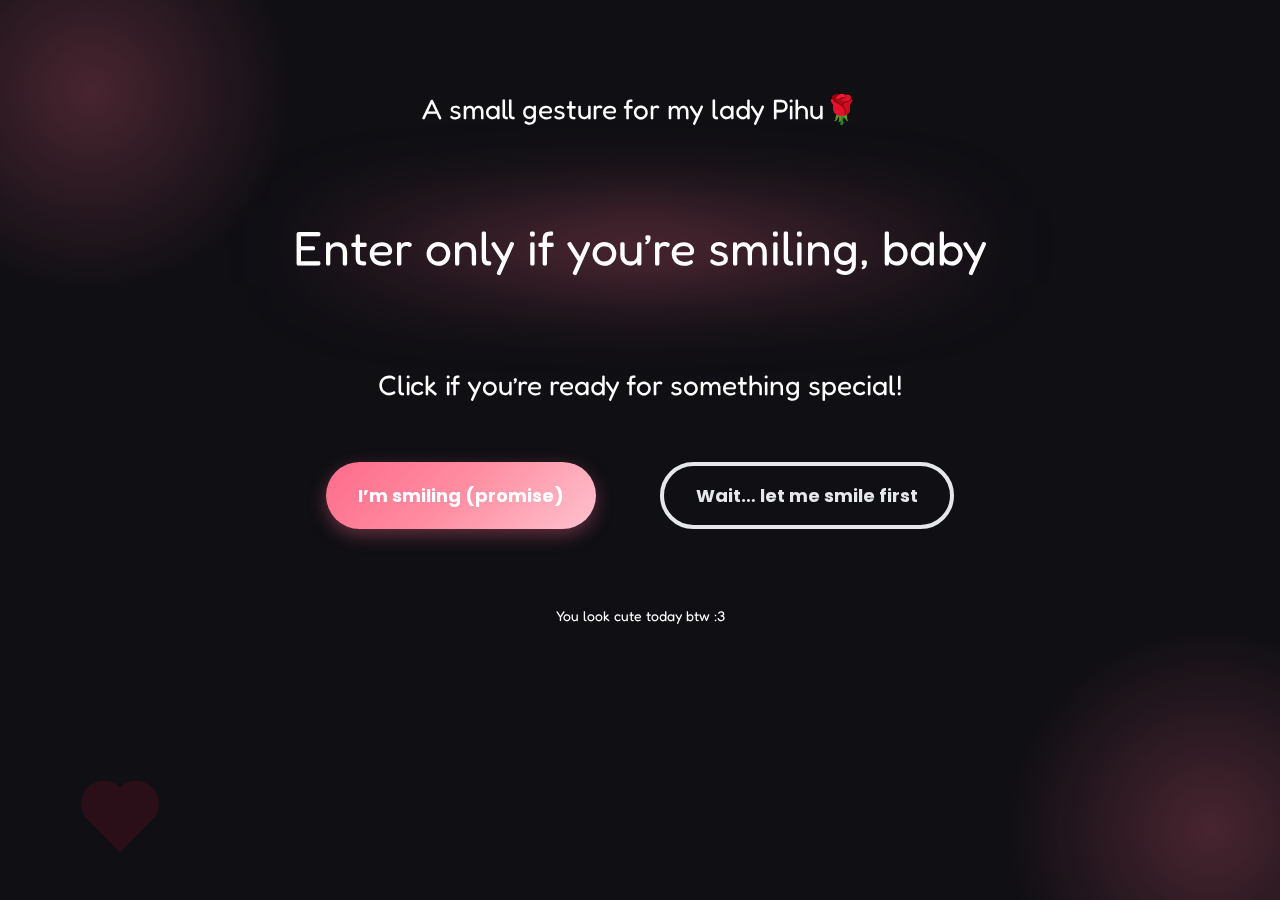
<file: index.html>
<!DOCTYPE html>
<html lang="en">
<head>
    <meta charset="UTF-8">
    <meta name="viewport" content="width=device-width, initial-scale=1">
    <link rel="stylesheet" href="main.css">
    <link href="https://fonts.googleapis.com/css2?family=Playfair+Display:wght@500;600;700&family=Poppins:wght@300;400;500;600&display=swap" rel="stylesheet">
    <link href="https://fonts.googleapis.com/css2?family=Fredoka:wght@400;500;600;700&family=Poppins:wght@300;400;500;600&display=swap" rel="stylesheet">
    <title>I Love You Pihu</title>
</head>
<body>
    <main>
        <p>A small gesture for my lady Pihu🌹</p>
        <h1 class="heading">Enter only if you’re smiling, baby</h1>
        <p>Click if you’re ready for something special!</p>
        <div class="button-group">
            <button class="primary" onclick="navigateToRoseDay()">
            I’m smiling (promise)
            </button>

            <button class="secondary" onclick="shakeButton(this)">
            Wait… let me smile first
            </button>
        </div>
        <p class="cute-bait" id="cuteBait" onclick="burstHearts()">You look cute today btw :3</p>
        <div class="heart-burst" id="heartBurst"></div>
    </main>
    <div class="heart-blob"></div>
    <div class="bg-blob blob-1"></div>
    <div class="bg-blob blob-2"></div>
    <script src="script.js"></script>
</body>
</html>
</file>
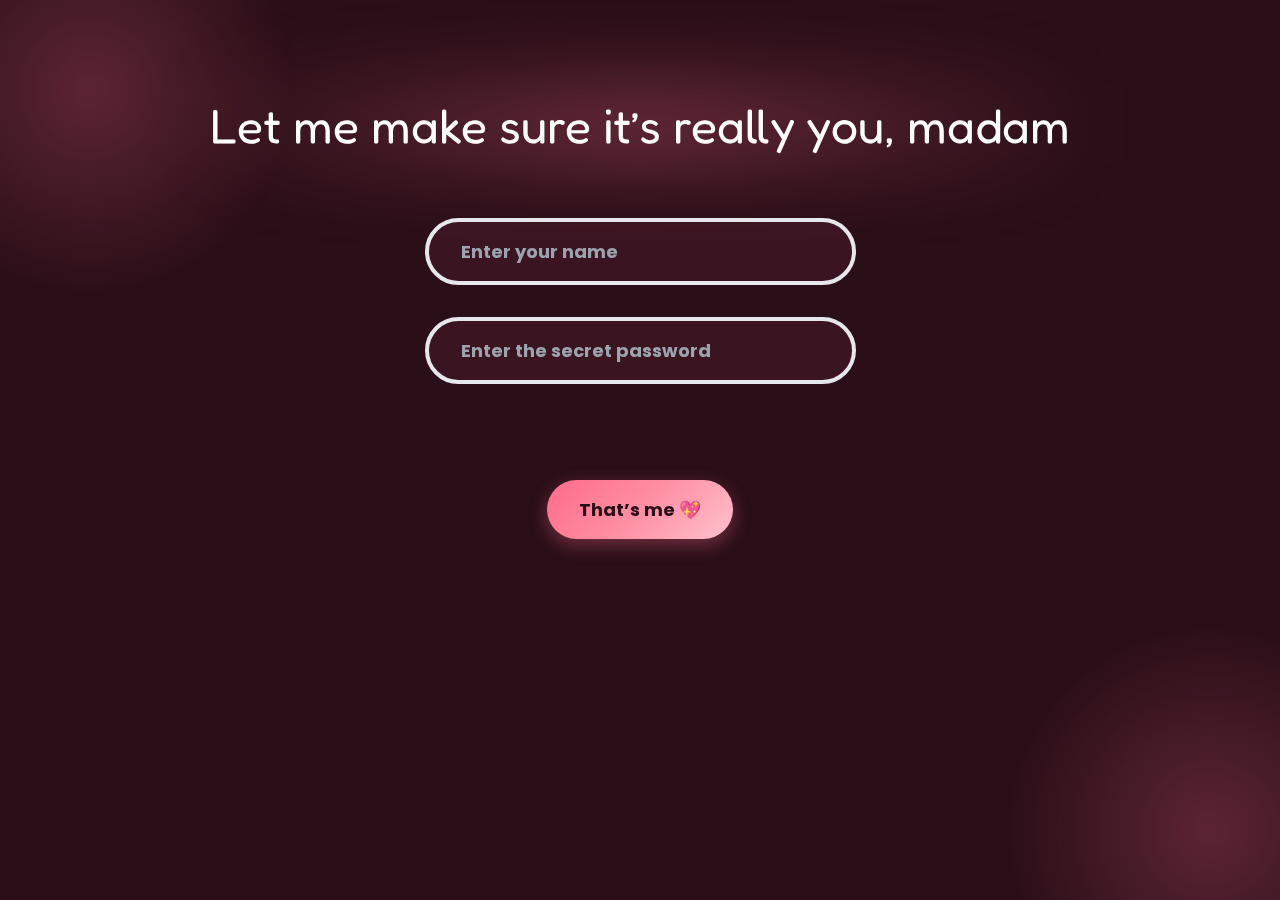
<file: login.html>
<!DOCTYPE html>
<html lang="en">
<head>
    <meta charset="UTF-8">
    <meta name="viewport" content="width=device-width, initial-scale=1">
    <link rel="stylesheet" href="main.css">
    <link href="https://fonts.googleapis.com/css2?family=Playfair+Display:wght@500;600;700&family=Poppins:wght@300;400;500;600&display=swap" rel="stylesheet">
    <link href="https://fonts.googleapis.com/css2?family=Fredoka:wght@400;500;600;700&family=Poppins:wght@300;400;500;600&display=swap" rel="stylesheet">
    <title>Looking For Real Pihu</title>
</head>
<body class="rose">
    <main>
        <h1 class="heading">Let me make sure it’s really you, madam</h1>
        <input type="text" placeholder="Enter your name" onblur="validateName(this)">
        <input type="password" placeholder="Enter the secret password" onchange="validatePassword(this)">
        <button class="primary submit" onclick="submitForm()">That’s me 💖</button>
    </main>
    <div class="heart-blob love"></div>
    <div class="bg-blob blob-1"></div>
    <div class="bg-blob blob-2"></div>
    <script src="script.js"></script>
</body>
</html>
</file>
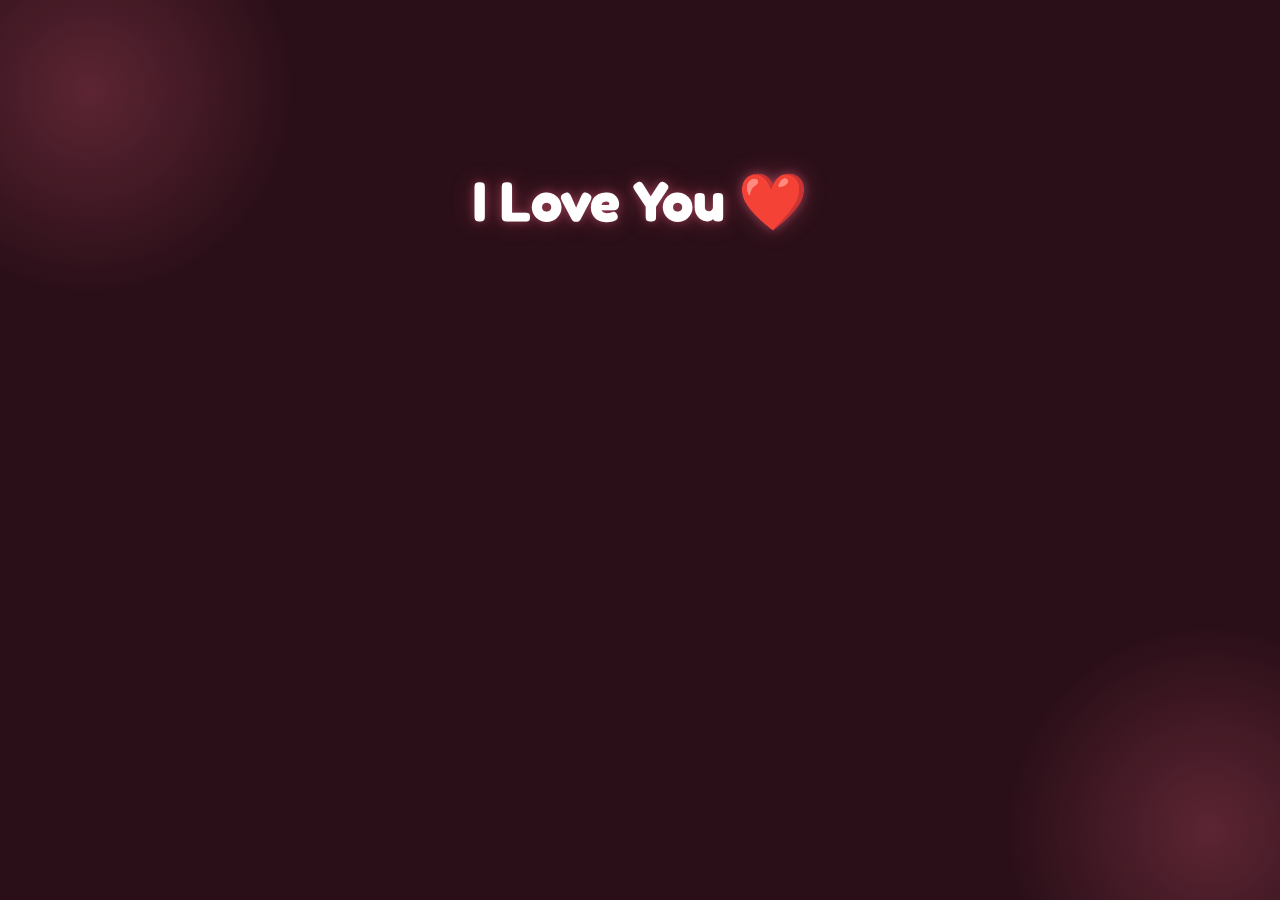
<file: love.html>
<!DOCTYPE html>
<html lang="en">
<head>
    <meta charset="UTF-8">
    <meta name="viewport" content="width=device-width, initial-scale=1">
    <link rel="stylesheet" href="main.css">
    <link href="https://fonts.googleapis.com/css2?family=Playfair+Display:wght@500;600;700&family=Poppins:wght@300;400;500;600&display=swap" rel="stylesheet">
    <link href="https://fonts.googleapis.com/css2?family=Fredoka:wght@400;500;600;700&family=Poppins:wght@300;400;500;600&display=swap" rel="stylesheet">
    <title>I love you</title>
</head>
<body class="rose">
    <main class="love-screen">
        <h1 class="love-heading">
            I Love You ❤️
        </h1>
        <p class="love-language" id="loveText">
            Loading love…
        </p>
    </main>
    <div class="petal-container" id="petalContainer"></div>
    <div class="bg-blob blob-1"></div>
    <div class="bg-blob blob-2"></div>
    <script src="script.js"></script>
    <script src="love.js"></script>
</body>
</html>
</file>
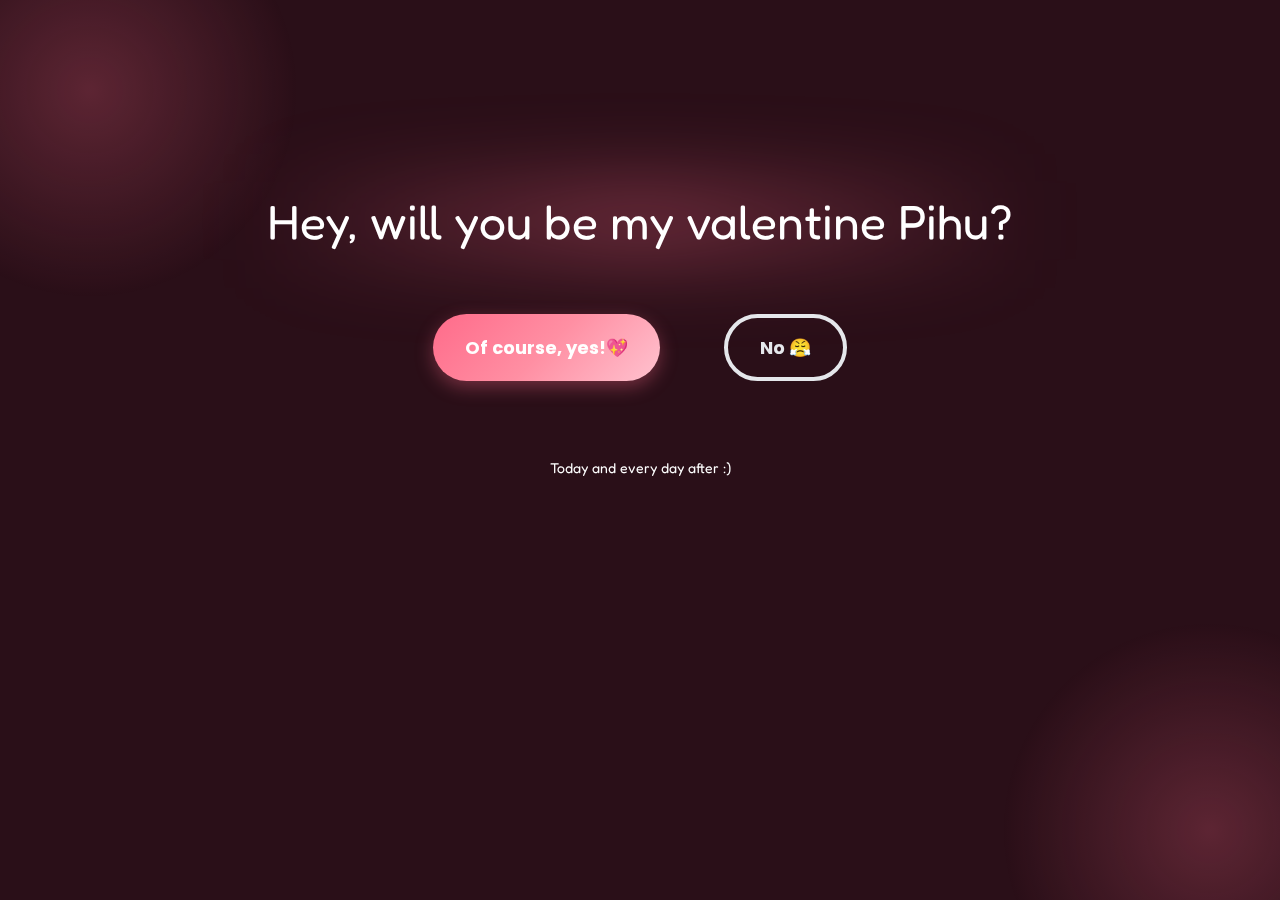
<file: propose.html>
<!DOCTYPE html>
<html lang="en">
<head>
    <meta charset="UTF-8">
    <meta name="viewport" content="width=device-width, initial-scale=1">
    <link rel="stylesheet" href="main.css">
    <link href="https://fonts.googleapis.com/css2?family=Playfair+Display:wght@500;600;700&family=Poppins:wght@300;400;500;600&display=swap" rel="stylesheet">
    <link href="https://fonts.googleapis.com/css2?family=Fredoka:wght@400;500;600;700&family=Poppins:wght@300;400;500;600&display=swap" rel="stylesheet">
    <title>Will you be mine?</title>
</head>
<body class="rose">
    <main>
        <h1 class="heading valentine">Hey, will you be my valentine Pihu?</h1>
        <div class="button-group">
            <button class="primary" onclick="navigateToLove();">
            Of course, yes!💖
            </button>

            <button class="secondary" onmouseenter="noButtonHoverAction(this)" onclick="navigateToLove();" disabled>
            No 😤
            </button>
        </div>
        <p class="cute-bait" onclick="startPetalShower()">Today and every day after :)</p>
    </main>
    <div class="petal-container" id="petalContainer"></div>
    <div class="bg-blob blob-1"></div>
    <div class="bg-blob blob-2"></div>
    <script src="script.js"></script>
    <script src="spawnPetal.js"></script>
</body>
</html>
</file>
<file: main.css>
:root {
    --font-heading: 'Fredoka', serif;
    --font-body: 'Poppins', sans-serif;

    --fw-light: 300;
    --fw-regular: 400;
    --fw-medium: 500;
    --fw-semibold: 600;
    --fw-bold: 700;

    --fs-hero: 64px;
    --fs-hero-sub: 28px;
    --fs-h1: 48px;
    --fs-h2: 36px;
    --fs-h3: 28px;
    --fs-h4: 22px;
    --fs-body-lg: 18px;
    --fs-body: 16px;
    --fs-body-sm: 14px;
    --fs-button: 16px;
    --fs-input: 15px;
    --fs-caption: 13px;
    --fs-micro: 12px;

    --bg-primary: #0F0F14;
    --bg-secondary: #1A1A22;
    --bg-soft: #242430;

    --bg-rose: #2a0f18;

    --accent-primary: #FF6B8A;
    --accent-soft: #FF9FB3;
    --accent-muted: #FFC2CF;

    --gradient-accent: linear-gradient(135deg,
            #FF6B8A 0%,
            #FF8FA3 50%,
            #FFC2CF 100%);

    --text-primary: #FFFFFF;
    --text-secondary: #E5E7EB;
    --text-muted: #9CA3AF;
    --text-accent: #FF9FB3;

    --border-soft: rgba(255, 255, 255, 0.12);
    --glass-bg: rgba(255, 255, 255, 0.05);

    --shadow-soft: 0 10px 30px rgba(0, 0, 0, 0.35);
    --shadow-accent: 0 0 25px rgba(255, 107, 138, 0.45);
    --shadow-button: 0 6px 18px rgba(255, 107, 138, 0.35);

    --default-cursor: url("data:image/svg+xml;utf8,<svg xmlns='http://www.w3.org/2000/svg' width='32' height='32'><text y='24' font-size='24'>💗</text></svg>") 16 16, auto;
    --click-cursor: url("data:image/svg+xml;utf8,<svg xmlns='http://www.w3.org/2000/svg' width='32' height='32'><text y='24' font-size='24'>💓</text></svg>") 16 16, auto;
    --disabled-cursor: url("data:image/svg+xml;utf8,<svg xmlns='http://www.w3.org/2000/svg' width='32' height='32'><text y='24' font-size='24'>💔</text></svg>") 16 16, auto;
    --input-cursor: url("data:image/svg+xml;utf8,<svg xmlns='http://www.w3.org/2000/svg' width='32' height='32'><text y='24' font-size='24'>✨</text></svg>") 16 16, auto;
}

html {
    width: 100%;
    height: 100%;
}

@media (max-width: 768px) {
    :root {
        --fs-hero: 40px;
        --fs-hero-sub: 22px;
        --fs-h1: 32px;
        --fs-h2: 26px;
    }
}

body {
    font-family: var(--font-body);
    font-weight: var(--fw-regular);
    font-size: var(--fs-body);
    background: var(--bg-primary);
    color: var(--text-primary);
    width: 100%;
    height: 100%;
    margin: 0;
    padding: 0;
    cursor: var(--default-cursor);

    ::selection {
        background: var(--accent-primary);
    }
}

body.rose {
    background: var(--bg-rose);
}

img {
    width: 100%;
}

.rose-image {
    transform: scale(1.5);
    width: 256px;
}

.heart-blob {
    position: fixed;
    bottom: 40px;
    left: 80px;
    width: 80px;
    height: 80px;
    background: var(--bg-rose);
    animation: heartBeat 2.4s ease-in-out infinite;
    clip-path: shape(from 50% 91%, line to 90% 50%, arc to 50% 9%  of 1%, arc to 10% 50% of 1%);
}

.heart-blob:hover::after {
    content: "360 days of love!";
    text-shadow: var(--shadow-accent);
    position: absolute;
    top: 50%;
    left: 50%;
    transform: translate(-50%, -80%);
    text-align: center;
    font-size: 8px;
}

.heart-blob.love:hover::after {
    content: "I love you";
}

.heart-blob:hover::before {
    content: "✨";
    left: 12%;
    top: 10%;
    position: absolute;
    z-index: 1;
    animation: heartBeat 1s ease-in-out infinite;
}

.bg-blob {
    position: fixed;
    width: 420px;
    height: 420px;

    background: radial-gradient(circle, rgba(255, 107, 138, 0.4), transparent 70%);
    opacity: 0.6;
    z-index: -1;
}

.blob-1 {
    top: -120px;
    left: -120px;
}

.blob-2 {
    bottom: -140px;
    right: -140px;
}


main {
    display: flex;
    flex-direction: column;
    align-items: center;
    padding-top: 64px;
    gap: 32px;
}

.button-group {
    display: flex;
    gap: 64px;
}

button {
    font-family: var(--font-body);
    font-size: var(--fs-body-lg);
    font-weight: var(--fw-bold);
    padding: 16px 32px;
    border-radius: 128px;
    transition: all 0.25s ease;
    border: none;
}

input {
    font-family: var(--font-body);
    font-size: var(--fs-body-lg);
    font-weight: var(--fw-bold);
    padding: 16px 32px;
    border-radius: 128px;
    color: var(--text-primary);
    border-color: var(--accent-soft);
    border: 4px solid var(--text-secondary);
    background: rgba(255, 107, 138, 0.08);
    cursor: var(--input-cursor);
}

input:focus {
    outline: none;
    border-color: var(--accent-primary);
    background: rgba(255, 107, 138, 0.12);
    box-shadow: var(--shadow-accent);
}

input::placeholder {
    color: var(--text-muted);
}

button.primary {
    background: var(--gradient-accent);
    color: var(--text-primary);
    box-shadow: var(--shadow-button);
}

button.primary:hover {
    transform: translateY(-2px) scale(1.04);
    box-shadow: var(--shadow-accent);
}

button.secondary {
    background: transparent;
    color: var(--text-secondary);
    border: 4px solid var(--text-secondary);
    cursor: var(--disabled-cursor);
}

button.secondary:hover {
    color: var(--text-primary);
    border-color: var(--accent-soft);
    background: rgba(255, 107, 138, 0.08);
}

button.secondary:disabled:hover {
    border-color: var(--text-secondary);
}

button.submit {
    margin-top: 64px;
    color: var(--bg-rose);
}

.love-screen {
    padding-top: 128px;
    display: flex;
    flex-direction: column;
    align-items: center;
    justify-content: center;
    text-align: center;
}


/* Heading */
.love-heading {
  font-family: var(--font-heading);
  font-size: 56px;
  margin-bottom: 30px;
  text-shadow:
    0 0 10px rgba(255,107,138,0.4),
    0 0 25px rgba(255,107,138,0.3);

  animation: heartGlow 3s ease-in-out infinite;
}

@keyframes heartGlow {
  0%,100% {
    text-shadow:
      0 0 8px rgba(255,107,138,0.3),
      0 0 20px rgba(255,107,138,0.2);
  }

  50% {
    text-shadow:
      0 0 18px rgba(255,107,138,0.6),
      0 0 40px rgba(255,107,138,0.4);
  }
}


/* Rotating language text */
.love-language {
  font-family: var(--font-heading);
  font-size: 28px;
  color: var(--accent-primary);

  opacity: 0;
  transform: scale(0.9);

  animation: loveFade 2s ease forwards;
}


/* Animation keyframe */
@keyframes loveFade {
  0% {
    opacity: 0;
    transform: scale(0.9);
  }
  100% {
    opacity: 1;
    transform: scale(1);
  }
}


.cute-bait {
    padding-top: 32px;
    font-family: var(--font-heading);
    font-size: var(--fs-body-sm);
    position: relative;
}

.cute-bait:hover {
    text-shadow: 0 0 8px rgba(255, 143, 163, 0.6);
}

.cute-bait:hover::before {
    content: "click me!";
    top: 0;
    color: var(--bg-secondary);
    border-radius: 12px;
    padding-inline: 8px;
    position: absolute;
    background: var(--gradient-accent);
    animation: ghostShake 0.5s ease;
}

.cute-bait:hover::after {
    content: "💕";
    position: absolute;
    animation: floatUp 2s ease forwards;
}

body.blush {
    animation: blushPulse 3s ease;
}


.heart-burst {
    position: fixed;
    inset: 0;
    pointer-events: none;
    overflow: hidden;
    z-index: 999;
}

.heart {
    position: absolute;
    font-size: var(--fs-body);
    text-shadow: var(--shadow-button);
    animation: floatUp 5s ease forwards;
    opacity: 0.9;
}

body.page-exit {
  animation: pageFadeOut 1s ease forwards;
}

@keyframes pageFadeOut {
    0% {
        background-color: var(--bg-primary);
    }
    30% {
        background-color: var(--bg-rose);
    }
    100% {
        background-color: var(--bg-rose);
    }
}

.secondary.shake {
    animation: ghostShake 0.5s ease;
}

.secondary.shake::after {
    content: "💔";
    font-size: var(--fs-micro);
    position: absolute;
    animation: floatUp 2s ease forwards;
}

input.shake {
    animation: ghostShake 0.5s ease;
}

input.invalid {
    border-color: var(--bg-rose);
    box-shadow: var(--shadow-accent);
}

input.valid {
    border-color: var(--accent-muted);
    box-shadow: var(--shadow-button);
}

button,
a,
[onclick] {
    cursor: var(--click-cursor);
}

p {
    font-family: var(--font-heading);
    font-size: var(--fs-hero-sub);
}

.heading {
    position: relative;
    font-family: var(--font-heading);
    font-weight: var(--fw-regular);
    font-size: var(--fs-h1);
}

.heading.valentine {
    margin-top: 128px;
}

.petal-container {
  position: fixed;
  inset: 0;
  overflow: hidden;
  pointer-events: none;
  z-index: -1;
}

.petal {
  position: absolute;
  top: -40px;
  background: radial-gradient(
    ellipse at center,
    rgba(255,182,193,0.9),
    rgba(255,105,135,0.7) 60%,
    transparent 80%
  );
  border-radius: 60% 40% 60% 40%;
  opacity: 0.8;
  animation: fall linear forwards;
}

.image-petal {
    position: absolute;
    top: -40px;
    background: url("./petal.png") center/contain no-repeat;
    filter: blur(1px);
    animation: fall linear forwards;
}

.heading::after {
    position: absolute;
    content: "";
    top: 50%;
    left: 50%;
    width: 140%;
    height: 140%;
    transform: translateX(-50%) translateY(-50%);
    z-index: -1;
    pointer-events: none;
    background: radial-gradient(circle,
            rgba(255, 107, 138, 0.35) 0%,
            rgba(255, 107, 138, 0.18) 40%,
            rgba(255, 107, 138, 0.08) 60%,
            transparent 75%);
    filter: blur(40px);
}

.move-button {
  position: absolute;
  transition: 0.25s ease;
}


@keyframes heartBeat {

    0%,
    100% {
        transform: translateX(-50%) scale(1);
    }

    25% {
        transform: translateX(-50%) scale(1.08);
    }

    40% {
        transform: translateX(-50%) scale(0.96);
    }

    60% {
        transform: translateX(-50%) scale(1.06);
    }
}

@keyframes fall {
  0% {
    transform: translateY(0) rotate(0deg);
  }

  100% {
    transform: translateY(110vh) rotate(360deg);
  }
}

@keyframes blushPulse {
    0% {
        background-color: var(--bg-primary);
    }

    40% {
        background-color: var(--bg-rose);
    }

    100% {
        background-color: var(--bg-primary);
    }
}

@keyframes floatUp {
    0% {
        transform: translateY(0) scale(0.8);
        opacity: 1;
    }

    100% {
        transform: translateY(-120px) scale(1.8);
        opacity: 0;
    }
}

@keyframes ghostShake {
    0% {
        transform: translateX(0);
    }

    20% {
        transform: translateX(-6px) translateY(-2px);
    }

    40% {
        transform: translateX(6px) translateY(2px);
    }

    60% {
        transform: translateX(-4px) translateY(-1px);
    }

    80% {
        transform: translateX(4px) translateY(1px);
    }

    100% {
        transform: translateX(0);
    }
}
</file>
